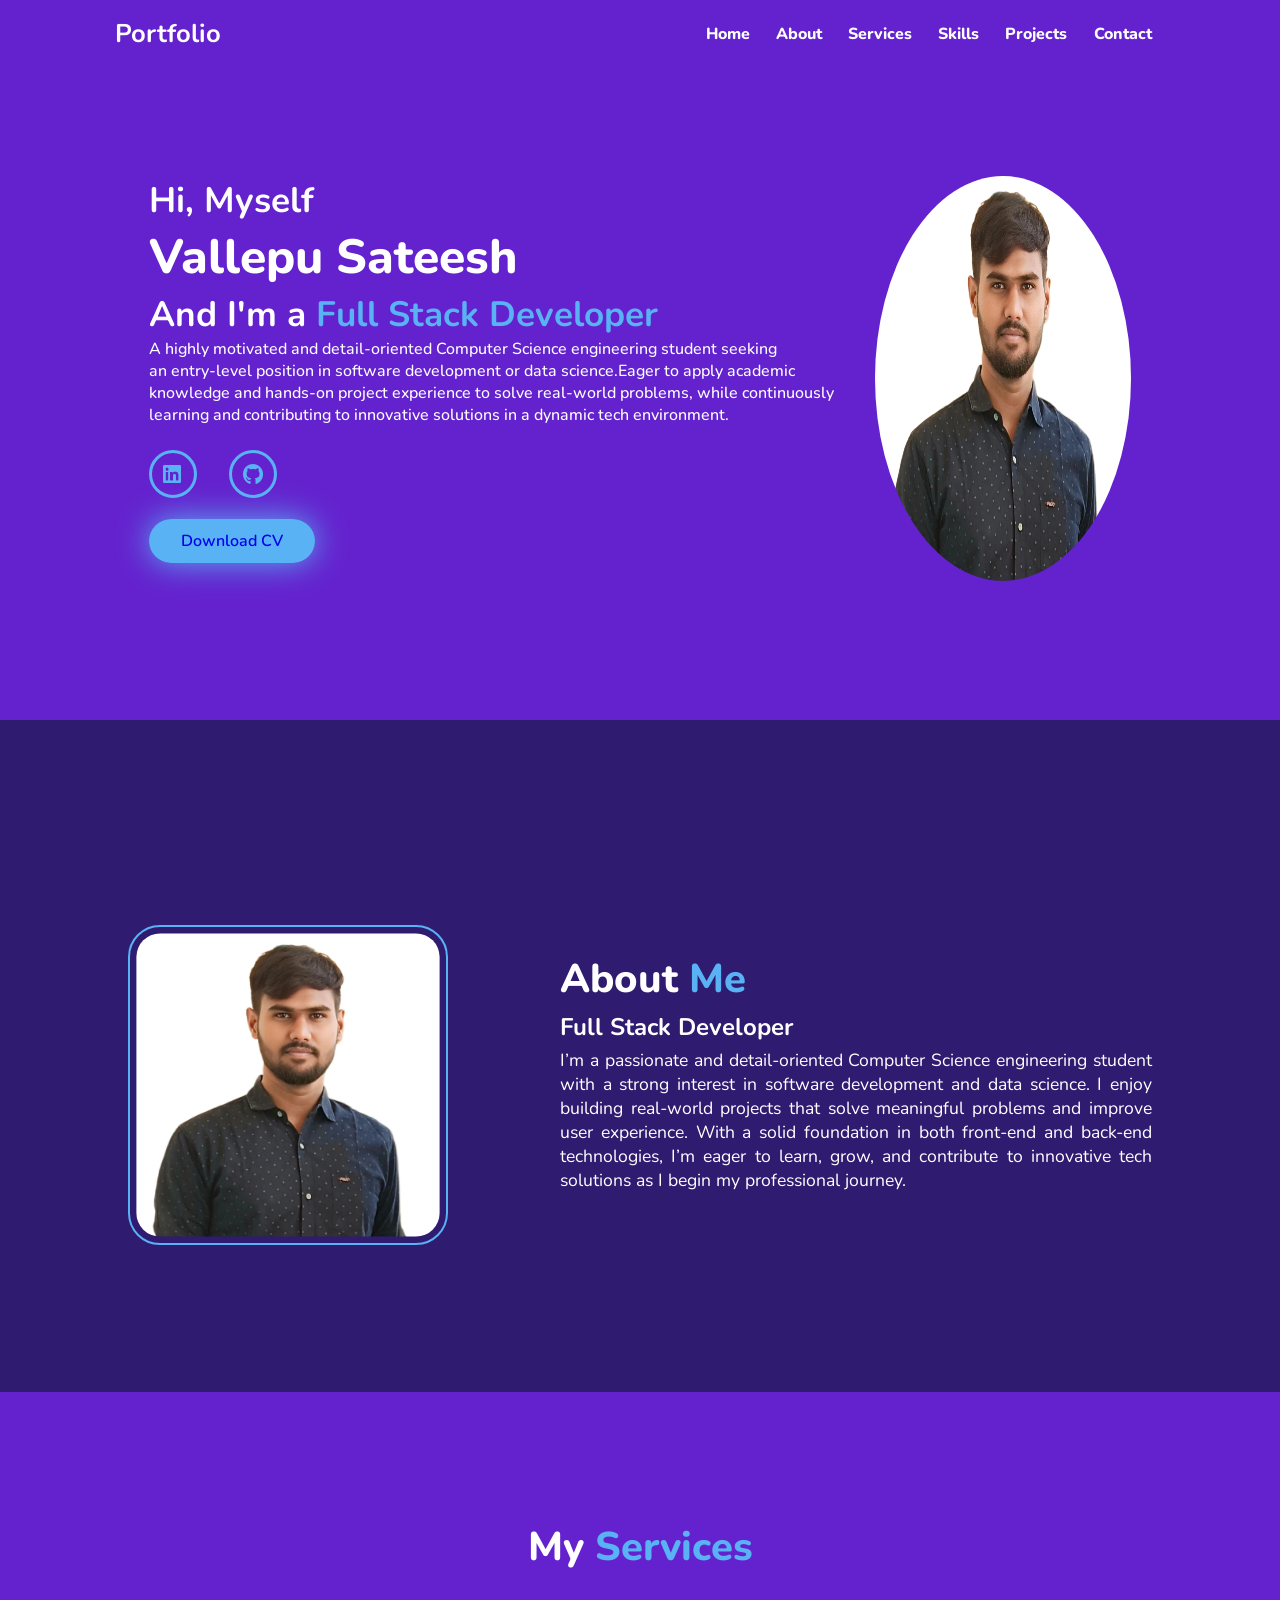
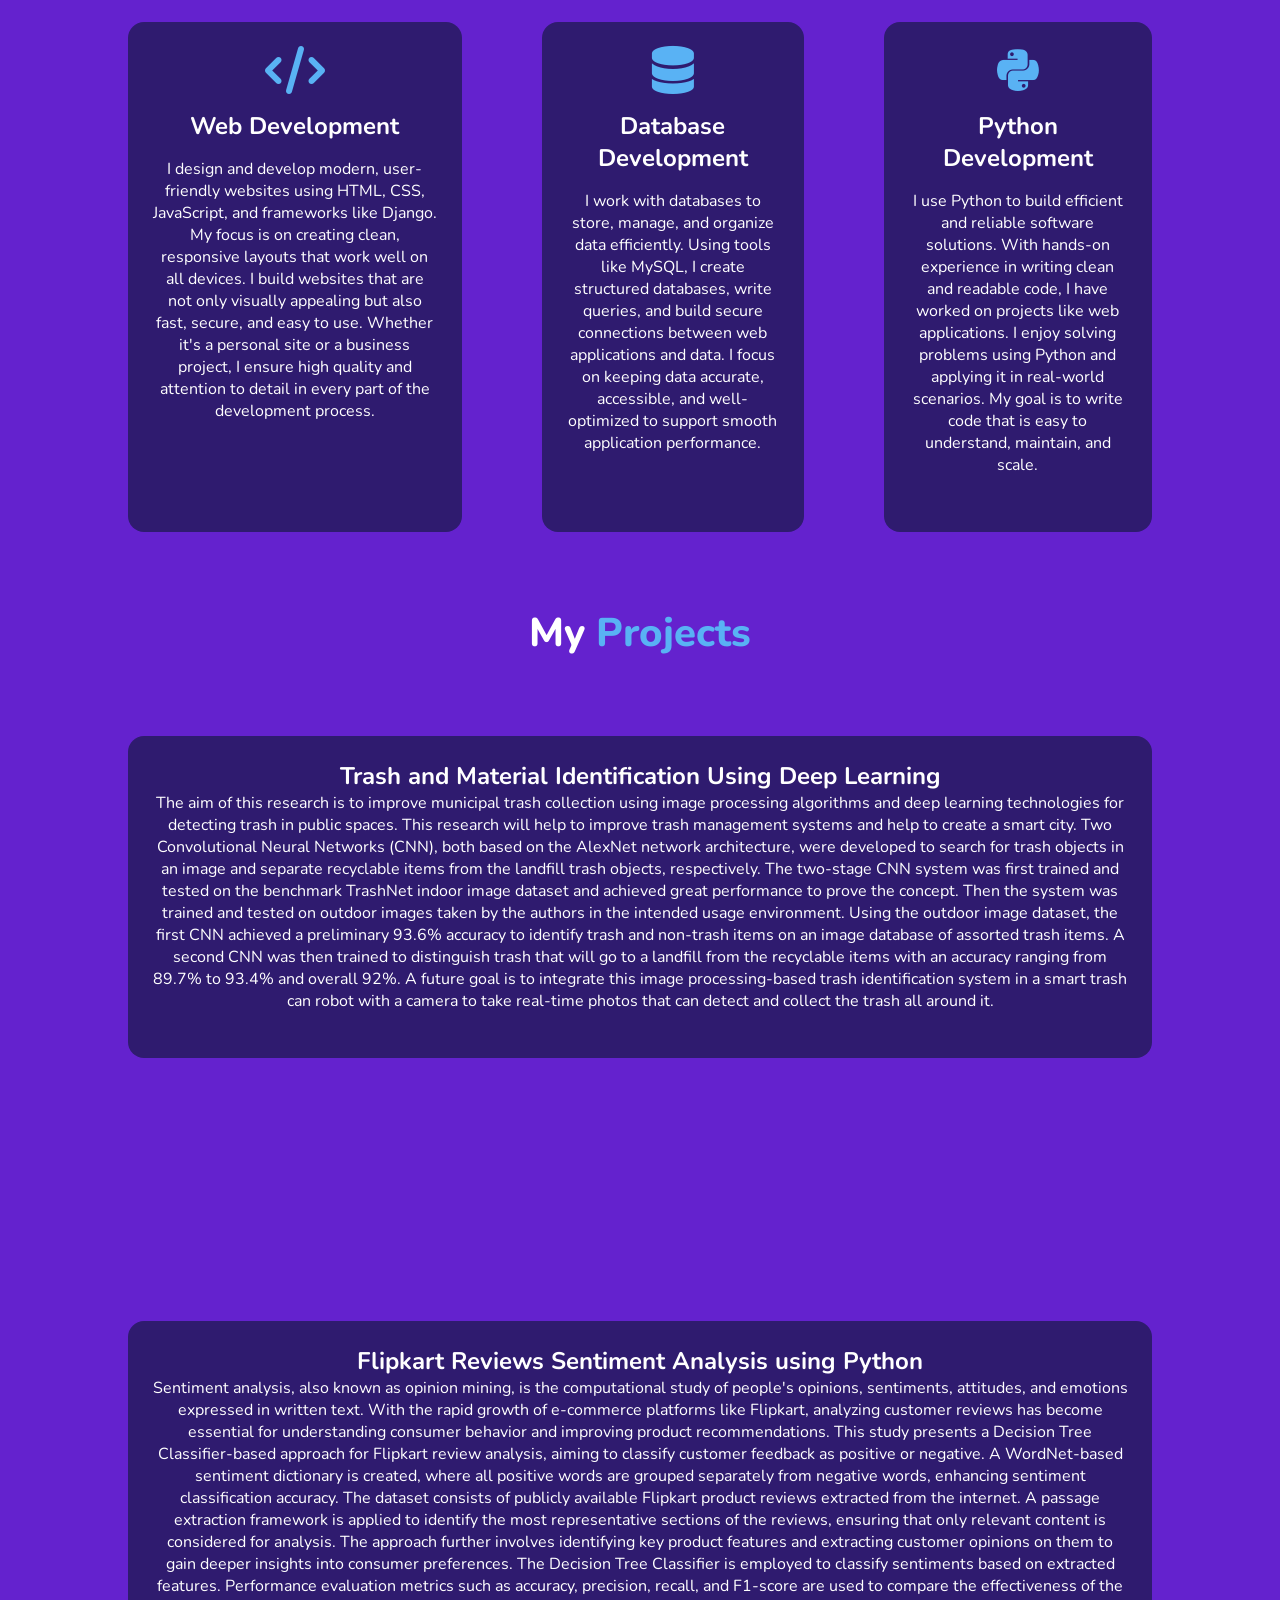
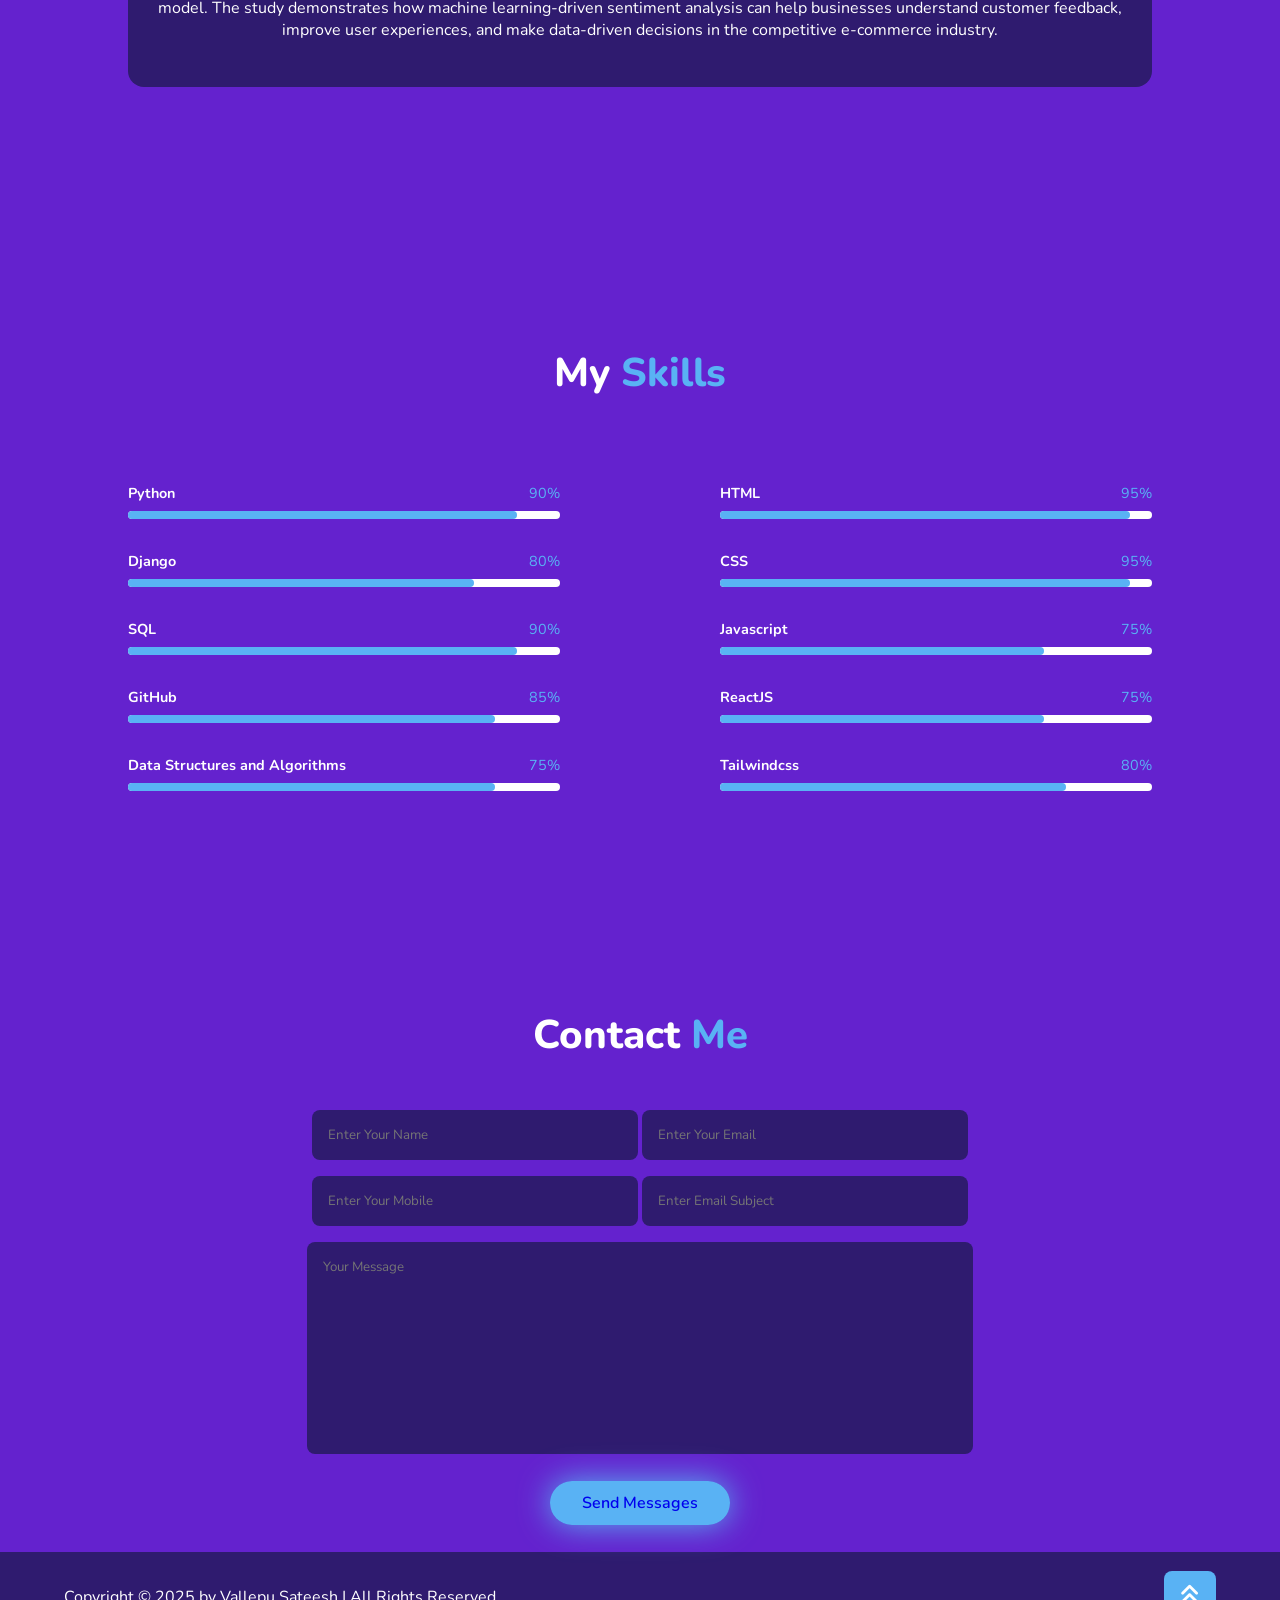
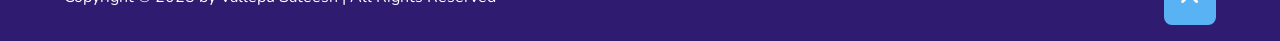
<file: index.html>
<!DOCTYPE html>
<html lang="en">
<head>
    <meta charset="UTF-8">
    <meta name="viewport" content="width=device-width, initial-scale=1.0">
    <title>Portfolio</title>

    <!-- External CSS -->
    <link rel="stylesheet" href="CSS/style.css">

    <!-- Icons -->
    <link rel="stylesheet" href="https://cdnjs.cloudflare.com/ajax/libs/font-awesome/6.7.2/css/all.min.css" integrity="sha512-Evv84Mr4kqVGRNSgIGL/F/aIDqQb7xQ2vcrdIwxfjThSH8CSR7PBEakCr51Ck+w+/U6swU2Im1vVX0SVk9ABhg==" crossorigin="anonymous" referrerpolicy="no-referrer" />
</head>
<body>
    <!-- Navbar -->
    <header class="header">
        <a href="" class="logo">Portfolio</a>
        <nav class="navbar">
            <a href="#home">Home</a>
            <a href="#about">About</a>
            <a href="#services">Services</a>
            <a href="#skills">Skills</a>
            <a href="#projects">Projects</a>
            <a href="#contact">Contact</a>
        </nav>
    </header>

    <!-- Home Section -->
    <section class="home" id="home">
        <div class="home-content">
            <h2>Hi, Myself</h2>
            <h1>Vallepu Sateesh</h1>
            <h2>And I'm a <span>Full Stack Developer</span></h2>
            <p>A highly motivated and detail-oriented Computer Science engineering student seeking <br>
            an entry-level position in software development or data science.Eager to apply academic <br>
            knowledge and hands-on project experience to solve real-world problems, while continuously <br>
            learning and contributing to innovative solutions in a dynamic tech environment.</p>
            <div class="social">
                <a href="https://www.linkedin.com/in/vallepu-sateesh-448315260/"><i class="fa-brands fa-linkedin"></i></a>
                <a href="https://github.com/V-Sateesh"><i class="fa-brands fa-github"></i></a>
            </div>
            <a href="https://drive.google.com/file/d/1PZ4Ksjq9IcdCC5NS0aCwhQWQ9MJcexUM/view?usp=drivesdk" class="btn">Download CV</a>
        </div>

        <div class="home-img">
            <img src="images/image-1.jpg" alt="">
        </div>
    </section>

    <!-- About Section -->
    <section class="about" id="about">
        <div class="about-img">
            <img src="images/image-1.jpg" alt="">
        </div>
        <div class="about-content">
            <h1>About <span>Me</span></h1>
            <h3>Full Stack Developer</h3>
            <p>I’m a passionate and detail-oriented Computer Science engineering student with a 
                strong interest in software development and data science. I enjoy building real-world 
                projects that solve meaningful problems and improve user experience. With a solid
                 foundation in both front-end and back-end technologies, I’m eager to learn, grow, 
                 and contribute to innovative tech solutions as I begin my professional journey.</p>
        </div>
    </section>

    <!-- Services Section -->
    <section class="services" id="services">
        <h1 class="heading">My <span>Services</span></h1>
        <div class="services-content">
            <div class="services-items">
                <i class="fa-solid fa-code"></i>
                <h2>Web Development</h2>
                <p>I design and develop modern, user-friendly websites using HTML, CSS, JavaScript,
                     and frameworks like Django. My focus is on creating clean, responsive layouts 
                     that work well on all devices. I build websites that are not only visually 
                     appealing but also fast, secure, and easy to use. Whether it's a personal site
                      or a business project, I ensure high quality and attention to detail in every 
                      part of the development process.</p>
            </div>
            <div class="services-items">
                <i class="fa-solid fa-database"></i>
                <h2>Database Development</h2>
                <p>I work with databases to store, manage, and organize data efficiently. Using tools 
                    like MySQL, I create structured databases, write queries, and build secure connections
                     between web applications and data. I focus on keeping data accurate, accessible, and 
                     well-optimized to support smooth application performance.</p>
            </div>
            <div class="services-items">
                <i class="fa-brands fa-python"></i>
                <h2>Python Development</h2>
                <p>I use Python to build efficient and reliable software solutions. With hands-on 
                    experience in writing clean and readable code, I have worked on projects like 
                    web applications. I enjoy solving problems using Python and applying it in real-world 
                    scenarios. My goal is to write code that is easy to understand, maintain, and scale.</p>
            </div>
        </div>
    </section>

    <!-- Projects Section -->
    <section class="projects" id="projects">
        <h1 class="heading">My <span>Projects</span></h1>
        <div class="projects-content">
            <div class="project-item">
                <h2>Trash and Material Identification Using Deep Learning</h2>
                <p>The aim of this research is to improve municipal trash collection using image processing algorithms
                    and deep learning technologies for detecting trash in public spaces. This research will help to 
                    improve trash management systems and help to create a smart city. Two Convolutional Neural Networks (CNN), 
                    both based on the AlexNet network architecture, were developed to search for trash objects in an image and 
                    separate recyclable items from the landfill trash objects, respectively. The two-stage CNN system was first
                    trained and tested on the benchmark TrashNet indoor image dataset and achieved great performance to prove 
                    the concept. Then the system was trained and tested on outdoor images taken by the authors in the intended
                    usage environment. Using the outdoor image dataset, the first CNN achieved a preliminary 93.6% accuracy to 
                    identify trash and non-trash items on an image database of assorted trash items. A second CNN was then trained 
                    to distinguish trash that will go to a landfill from the recyclable items with an accuracy ranging from
                    89.7% to 93.4% and overall 92%. A future goal is to integrate this image processing-based trash 
                    identification system in a smart trash can robot with a camera to take real-time photos that can 
                    detect and collect the trash all around it. </p><br>
            </div>
        </div>
    </section>
    <section class="projects" id="projects">
        <div class="projects-content">
            <div class="project-item">
                <h2>Flipkart Reviews Sentiment Analysis using Python</h2>
                <p>Sentiment analysis, also known as opinion mining, is the computational study of people's opinions, sentiments, 
                    attitudes, and emotions expressed in written text. With the rapid growth of e-commerce platforms like Flipkart, 
                    analyzing customer reviews has become essential for understanding consumer behavior and improving product 
                    recommendations. This study presents a Decision Tree Classifier-based approach for Flipkart review analysis, 
                    aiming to classify customer feedback as positive or negative. A WordNet-based sentiment dictionary is created, 
                    where all positive words are grouped separately from negative words, enhancing sentiment classification 
                    accuracy. The dataset consists of publicly available Flipkart product reviews extracted from the internet. A 
                    passage extraction framework is applied to identify the most representative sections of the reviews, ensuring that 
                    only relevant content is considered for analysis. The approach further involves identifying key product features 
                    and extracting customer opinions on them to gain deeper insights into consumer preferences. 
                    The Decision Tree Classifier is employed to classify sentiments based on extracted features. Performance 
                    evaluation metrics such as accuracy, precision, recall, and F1-score are used to compare the effectiveness of the 
                    model. The study demonstrates how machine learning-driven sentiment analysis can help businesses understand 
                    customer feedback, improve user experiences, and make data-driven decisions in the competitive e-commerce 
                    industry.</p><br>
            </div>
        </div>
    </section>
    <!-- Skills Section -->
    <section class="skills" id="skills">
        <h1 class="heading">My <span>Skills</span></h1>
        <div class="skills-content">
            <div class="skills-item-1">
                <div class="bars">
                    <h3>Python</h3>
                    <span>90%</span>
                    <div class="light-bar"></div>
                    <div class="btn-bar btn-python"></div>
                </div>
                <div class="bars">
                    <h3>Django</h3>
                    <span>80%</span>
                    <div class="light-bar"></div>
                    <div class="btn-bar btn-django"></div>
                </div>
                <div class="bars">
                    <h3>SQL</h3>
                    <span>90%</span>
                    <div class="light-bar"></div>
                    <div class="btn-bar btn-sql"></div>
                </div>
                <div class="bars">
                    <h3>GitHub</h3>
                    <span>85%</span>
                    <div class="light-bar"></div>
                    <div class="btn-bar btn-c"></div>
                </div>
                <div class="bars">
                    <h3>Data Structures and Algorithms</h3>
                    <span>75%</span>
                    <div class="light-bar"></div>
                    <div class="btn-bar btn-c"></div>
                </div>
            </div>

            <div class="skills-item-2">
                <div class="bars">
                    <h3>HTML</h3>
                    <span>95%</span>
                    <div class="light-bar"></div>
                    <div class="btn-bar btn-html"></div>
                </div>
                <div class="bars">
                    <h3>CSS</h3>
                    <span>95%</span>
                    <div class="light-bar"></div>
                    <div class="btn-bar btn-css"></div>
                </div>
                <div class="bars">
                    <h3>Javascript</h3>
                    <span>75%</span>
                    <div class="light-bar"></div>
                    <div class="btn-bar btn-js"></div>
                </div>
                <div class="bars">
                    <h3>ReactJS</h3>
                    <span>75%</span>
                    <div class="light-bar"></div>
                    <div class="btn-bar btn-js"></div>
                </div>
                <div class="bars">
                    <h3>Tailwindcss</h3>
                    <span>80%</span>
                    <div class="light-bar"></div>
                    <div class="btn-bar btn-tailwind"></div>
                </div>
            </div>
        </div>
    </section>

    <!-- Contact -->
    <section class="contact" id="contact">
        <h1 class="heading">Contact <span>Me</span></h1>
        <form>
            <div class="box-1">
                <input type="text" placeholder="Enter Your Name">
                <input type="email" placeholder="Enter Your Email">
            </div>
            <div class="box-2">
                <input type="number" placeholder="Enter Your Mobile">
                <input type="text" placeholder="Enter Email Subject">
            </div>
            <textarea cols="30" rows="10" placeholder="Your Message"></textarea>
            <a href="#" class="btn">Send Messages</a>
        </form>
    </section>

    <!-- Footer -->
    <footer>
        <div class="footer-content">
            <p>Copyright © 2025 by Vallepu Sateesh | All Rights Reserved</p>
        </div>
        <div class="footer-icon">
            <a href="#home"><i class="fa-solid fa-angles-up"></i></a>
        </div>
    </footer>
</body>
</html>
</file>
<file: CSS/style.css>
@import url('https://fonts.googleapis.com/css2?family=Nunito:ital,wght@0,200..1000;1,200..1000&display=swap');

*{
    margin: 0;
    padding: 0;
    box-sizing: border-box;
    text-decoration: none;
    font-family: "Nunito";
}

:root{
    --first-bg-color: #6422ce;
    --second-bg-color: #2f1b6f;
    --text-color: #fff;
    --btn-color: #59b2f4;
}

.header{
    background-color: var(--first-bg-color);
    display: flex;
    justify-content: space-between;
    align-items: center;
    padding: 1rem 9%;
    position: fixed;
    top: 0;
    left: 0;
    min-width: 100vw;
    z-index: 1;
}

html{
    scroll-behavior: smooth;
}

.header a{
    color: var(--text-color);
}

.logo{
    font-size: 1.6rem;
    font-weight: 700;
    cursor: default;
}

.navbar{
    width: 45%;
    display: flex;
    justify-content: space-around;
}

.navbar a{
    font-size: 1rem;
    font-weight: 800;
}

.navbar a:hover{
    color: var(--btn-color);
}

section{
    display: flex;
    justify-content: space-around;
    padding: 8rem 10% 4rem;
    height: 42rem;
}

.home{
    margin-top: 3rem;
    padding-bottom: 9rem;
    background-color: var(--first-bg-color);
    color: var(--text-color);
}

.home-img img{
    height: 45vh;
    width: 20vw;
    border-radius: 50%;
    animation: FloatImage 3s ease-in-out infinite;
}

@keyframes FloatImage{
    0% { transform: translateY(0); }
    50% { transform: translateY(-2rem); }
}

.home-img img:hover{
    box-shadow: 0 0 2rem var(--btn-color);
}

.home-content h2{
    font-size: 2.2rem;
    font-weight: 700;
}

.home-content h1{
    font-size: 3rem;
    font-weight: 800;
}

.home-content h2 span{
    color: var(--btn-color);
}

.home-content p{
    font-weight: 500;
    margin-bottom: 1.5rem;
}

.social{
    display: flex;
    gap: 2rem;
}

.social a{
    border: 0.2rem solid var(--btn-color);
    padding: 0.7rem;
    border-radius: 50%;
    margin-bottom: 2rem;
    color: var(--btn-color);
    height: 3rem;
    width: 3rem;
    font-size: 1.3rem;
    display: flex;
}

.social a:hover{
    background-color: var(--btn-color);
    color: var(--second-bg-color);
    box-shadow: 0 0 1rem var(--btn-color);
}

.social a i:hover{
    color: var(--second-bg-color);
}

.btn{
    background-color: var(--btn-color);
    padding: 0.7rem 2rem;
    border-radius: 4rem;
    box-shadow: 0 0 2rem var(--btn-color);
    font-weight: 600;
}

.btn:hover{
    box-shadow: none;
}

.about{
    background-color: var(--second-bg-color);
    display: flex;
    justify-content: space-around;
    align-items: center;
    gap: 7rem;
}

.about-img img{
    width: 20rem;
    height: 20rem;
    border-radius: 2rem;
    border: 2px solid var(--btn-color);
    padding: 0.4rem;
}

.about-content{
    color: var(--text-color);
}

.about-content h1{
    font-size: 2.5rem;
    font-weight: 800;
}

.about-content h1 span{
    color: var(--btn-color);
}

.about-content h3{
    font-size: 1.5rem;
    font-weight: 700;
    margin: 0.3rem 0;
}

.about-content p{
    font-size: 1.1rem;
    margin-bottom: 2rem;
    text-align: justify;
}

.services{
    display: flex;
    flex-direction: column;
    align-items: center;
    background-color: var(--first-bg-color);
    color: var(--text-color);
}

.heading{
    font-size: 2.5rem;
    font-weight: 800;
    margin-bottom: 3rem;
    text-align: center;
}

.heading span{
    color: var(--btn-color);
}

.services-content{
    display: flex;
    justify-content: space-between;
    gap: 5rem;
}

.services-items{
    text-align: center;
    background-color: var(--second-bg-color);
    padding: 1.5rem;
    border-radius: 1rem;
}

.services-items:hover{
    outline: 2px solid var(--btn-color);
    transform: scale(1.2);
    transition-duration: 2s;
}

.services-items i{
    font-size: 3rem;
    color: var(--btn-color);
}

.services-items h2{
    margin: 1rem 0;
}

.services-items p{
    margin-bottom: 2rem;
}

.projects{
    display: flex;
    flex-direction: column;
    background-color: var(--first-bg-color);
    color: var(--text-color);
}

.heading{
    font-size: 2.5rem;
    font-weight: 800;
    margin-bottom: 3rem;
    text-align: center;
}

.project-item{
    background-color: var(--second-bg-color);
    padding: 1.5rem;
    border-radius: 1rem;
    text-align: center;
}

.skills{
    display: flex;
    flex-direction: column;
    background-color: var(--first-bg-color);
    color: var(--text-color);
}

.skills-content{
    display: grid;
    grid-template-columns: repeat(2, 1fr);
    gap: 10rem;
}

.bars{
    position: relative;
    display: flex;
    justify-content: space-between;
    margin-bottom: 1rem;
    padding: 1rem 0;
}

.light-bar{
    position: absolute;
    bottom: 0;
    height: 0.5rem;
    background-color: var(--text-color);
    width: 100%;
    border-radius: 0.5rem;
}

.btn-bar{
    position: absolute;
    bottom: 0;
    background-color: var(--btn-color);
    height: 0.5rem;
    border-radius: 0.5rem;
}

.bars h3, .bars span{
    font-size: 0.9rem;
}

.bars span{
    color: var(--btn-color);
}

.btn-python, .btn-sql{ width: 90%; }
.btn-django, .btn-tailwind{ width: 80%; }
.btn-c{ width: 85%; }
.btn-html, .btn-css{ width: 95%; }
.btn-js{ width: 75%; }

.contact{
    display: flex;
    flex-direction: column;
    background-color: var(--first-bg-color);
    color: var(--text-color);
}

form{
    margin: 0 auto;
    width: 65%;
    text-align: center;
}

.box-1 input, .box-2 input{
    background-color: var(--second-bg-color);
    padding: 1rem;
    width: 49%;
    border: none;
    margin-bottom: 1rem;
    border-radius: 0.5rem;
    outline: none;
}

textarea{
    width: 100%;
    background-color: var(--second-bg-color);
    border: none;
    outline: none;
    border-radius: 0.5rem;
    resize: none;
    margin-bottom: 2rem;
    padding: 1rem;
}

footer{
    background-color: var(--second-bg-color);
    color: var(--text-color);
    display: flex;
    justify-content: space-between;
    align-items: center;
    padding: 2rem 4rem;
}

.footer-icon a{
    background-color: var(--btn-color);
    padding: 1rem;
    border-radius: 0.5rem;
}

.footer-icon a i{
    font-size: 1.4rem;
    color: var(--text-color);
    font-weight: 900;
}

/* Mobile view */
@media (max-width: 768px) {
  .contact .box-1,
  .contact .box-2 {
    flex-direction: column;
  }
}
</file>
